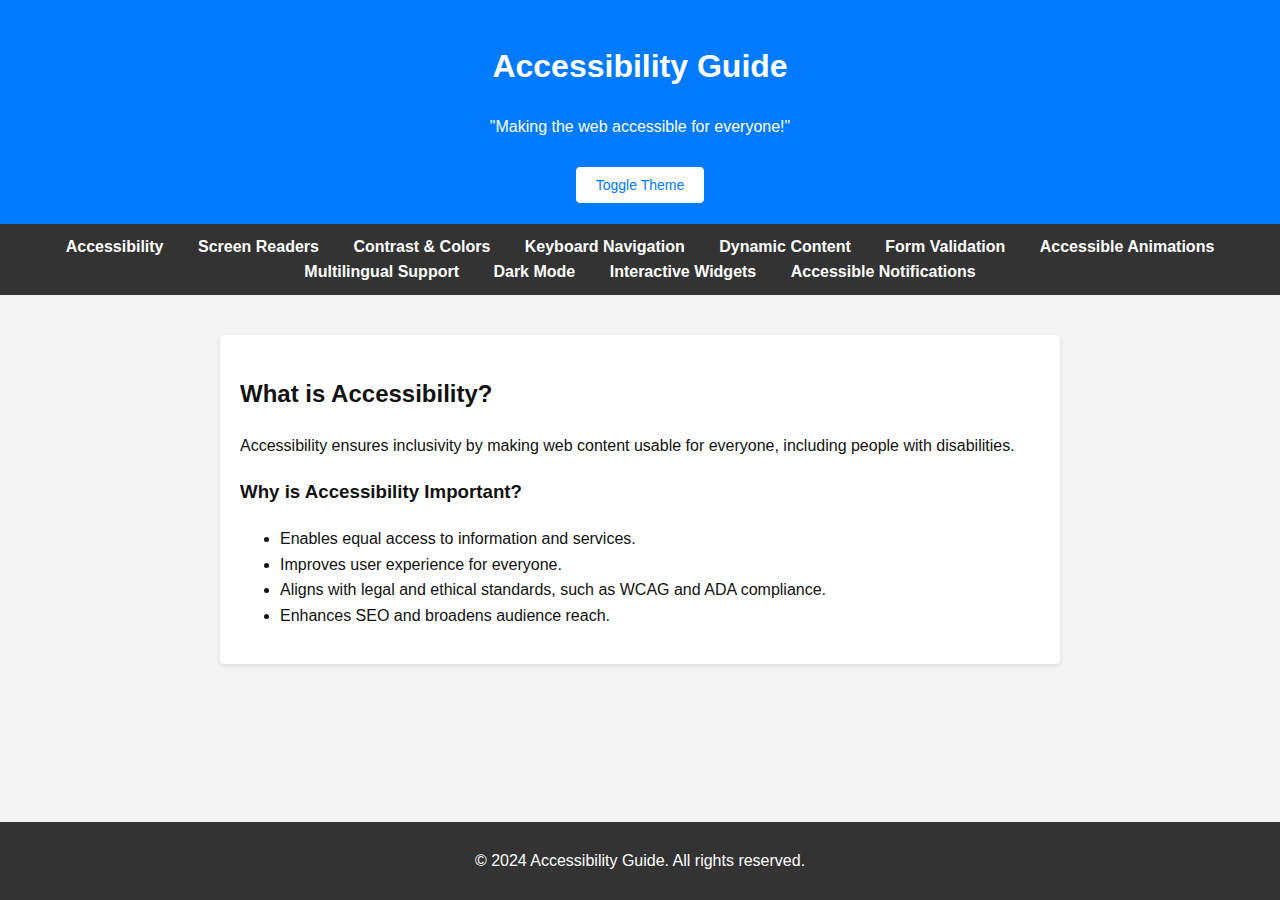
<file: index.html>
<!DOCTYPE html>
<html lang="en">
  <head>
    <meta charset="UTF-8" />
    <meta name="viewport" content="width=device-width, initial-scale=1.0" />
    <title>Accessibility Guide</title>
    <link rel="stylesheet" href="styles.css" />
  </head>
  <body>
    <header>
      <h1>Accessibility Guide</h1>
      <p>"Making the web accessible for everyone!"</p>
      <button class="theme-toggle" onclick="toggleTheme()">Toggle Theme</button>
    </header>

    <nav>
      <a href="#" onclick="showSection('accessibility')">Accessibility</a>
      <a href="#" onclick="showSection('screen-readers')">Screen Readers</a>
      <a href="#" onclick="showSection('contrast')">Contrast & Colors</a>
      <a href="#" onclick="showSection('keyboard')">Keyboard Navigation</a>
      <a href="#" onclick="showSection('dynamic-content')">Dynamic Content</a>
      <a href="#" onclick="showSection('form-validation')">Form Validation</a>
      <a href="#" onclick="showSection('animations')">Accessible Animations</a>
      <a href="#" onclick="showSection('multilingual-support')">Multilingual Support</a>
      <a href="#" onclick="showSection('dark-mode')">Dark Mode</a>
      <a href="#" onclick="showSection('interactive-widgets')">Interactive Widgets</a>
      <a href="#" onclick="showSection('notifications')">Accessible Notifications</a>

    </nav>

    <main>
      <section id="accessibility">
        <h2>What is Accessibility?</h2>
        <p>
          Accessibility ensures inclusivity by making web content usable for
          everyone, including people with disabilities.
        </p>
        <h3>Why is Accessibility Important?</h3>
        <ul>
          <li>Enables equal access to information and services.</li>
          <li>Improves user experience for everyone.</li>
          <li>
            Aligns with legal and ethical standards, such as WCAG and ADA
            compliance.
          </li>
          <li>Enhances SEO and broadens audience reach.</li>
        </ul>
      </section>

      <section id="screen-readers" class="hidden">
        <h2>Screen Reader Optimization</h2>
        <p>
          Screen readers help visually impaired users navigate websites.
          Semantic HTML and ARIA attributes improve compatibility.
        </p>
        <h3>ARIA Roles and Labels</h3>
        <ul>
          <li>
            Use ARIA roles to describe elements:
            <code>&lt;nav role="navigation"&gt;</code>
          </li>
          <li>
            Add <code>aria-label</code> to buttons and links for better
            descriptions:
            <code
              >&lt;button aria-label="Submit
              Form"&gt;Submit&lt;/button&gt;</code
            >
          </li>
        </ul>
      </section>

      <section id="contrast" class="hidden">
        <h2>Contrast & Colors</h2>
        <p>
          Ensure text is readable with sufficient contrast ratios. Use WCAG
          standards for guidance.
        </p>
        <h3>Tools for Testing Contrast</h3>
        <ul>
          <li>
            <a href="https://webaim.org/resources/contrastchecker/"
              >WebAIM Contrast Checker</a
            >
          </li>
          <li>
            <a href="https://accessible-colors.com/">Accessible Colors Tool</a>
          </li>
        </ul>
        <button onclick="toggleContrast()">Toggle High Contrast</button>
      </section>

      <section id="keyboard" class="hidden">
        <h2>Keyboard Navigation</h2>
        <p>
          Keyboard accessibility is essential for users who cannot use a mouse.
          Ensure proper focus management.
        </p>
        <h3>Focus Traps</h3>
        <p>Prevent users from navigating outside modals or overlays.</p>
      </section>

      <section id="dynamic-content" class="hidden">
        <h2>Dynamic Content</h2>
        <p>
          Use ARIA live regions to announce dynamic changes to screen readers.
        </p>
        <div aria-live="polite" id="live-region">Welcome to our site!</div>
        <button onclick="updateLiveRegion()">Update Message</button>
      </section>

      <section id="form-validation" class="hidden">
        <h2>Form Validation</h2>
        <p>
          Use accessible error messages for invalid inputs. ARIA attributes help
          convey errors to screen readers.
        </p>
        <form onsubmit="validateEmail(event)">
          <label for="email">Email:</label>
          <input
            type="email"
            id="email"
            aria-describedby="error-message"
            placeholder="Enter your email"
          />
          <div id="error-message" class="error" aria-live="assertive"></div>
          <button type="submit">Submit</button>
        </form>
      </section>

      <section id="animations" class="hidden">
        <h2>Accessible Animations</h2>
        <p>
          Animations can enhance user experience but should be designed
          carefully to ensure they do not cause discomfort or confusion,
          especially for users sensitive to motion.
        </p>
        <h3>Example: Motion Reduction</h3>
        <p>Use media queries to detect user preferences for reduced motion:</p>
        <div class="code-example">
          <pre>
@media (prefers-reduced-motion: reduce) {
  * {
    animation: none;
    transition: none;
  }
}
          </pre>
        </div>
        <button onclick="startAnimation()">Start Animation</button>
        <div id="animated-box" class="box"></div>
      </section>
<section id="multilingual-support" class="hidden">
  <h2>Multilingual Support</h2>
  <p>
    Providing multilingual support ensures inclusivity for users who speak
    different languages.
  </p>
  <h3>Best Practices for Multilingual Websites</h3>
  <ul>
    <li>
      Use the <code>lang</code> attribute to specify the language of the
      content:
    </li>
    <code>&lt;html lang="en"&gt;</code>
    <li>Provide a language switcher for easy navigation between languages.</li>
    <li>Ensure translations are accurate and culturally appropriate.</li>
  </ul>
  <h3>Language Detection Example</h3>
  <p>
    Detect the user's preferred language and set the page language accordingly.
  </p>
  <div class="code-example">
    <pre>
navigator.language || navigator.userLanguage;
    </pre>
  </div>

  <h3>Display "Hello World" in Multiple Languages</h3>
  <div id="language-example">
    <label for="language-select">Choose a language:</label>
    <select id="language-select" aria-label="Select language">
      <option value="en" lang="en">English</option>
      <option value="fr" lang="fr">French</option>
      <option value="ja" lang="ja">Japanese</option>
    </select>
    <p id="hello-world-text" lang="en">Hello World</p>
  </div>
</section>


<section id="dark-mode" class="hidden">
  <h2>Dark Mode</h2>
  <p>
    Dark mode helps reduce eye strain and provides better readability in low-light environments.
  </p>
  <h3>Enable Dark Mode</h3>
  <button class="btn" onclick="toggleTheme()">Toggle Dark Mode</button>

  <h3>Code Example</h3>
  <p>Below is an example of how to implement dark mode using JavaScript and CSS:</p>
  <div class="code-example">
    <h4>CSS:</h4>
    <pre>
/* General Dark Mode Styles */
.dark-mode {
  background-color: #121212;
  color: #f4f4f4;
}

.dark-mode header {
  background-color: #1f1f1f;
}
    </pre>

    <h4>JavaScript:</h4>
    <pre>
function toggleTheme() {
  const body = document.body;
  const isDarkMode = body.classList.toggle("dark-mode");
  localStorage.setItem("dark-mode", isDarkMode ? "enabled" : "disabled");
}

// Load user preference on page load
document.addEventListener("DOMContentLoaded", () => {
  if (localStorage.getItem("dark-mode") === "enabled") {
    document.body.classList.add("dark-mode");
  }
});
    </pre>
  </div>
</section>

<section id="interactive-widgets" class="hidden">
  <h2>Interactive Widgets</h2>
  <p>Accessible sliders, date pickers, and other custom UI components.</p>

  <!-- Accessible Slider -->
  <div class="slider-container">
    <label for="slider" class="slider-label">Adjust Volume:</label>
    <input
      type="range"
      id="slider"
      class="slider"
      min="0"
      max="100"
      value="50"
      aria-valuemin="0"
      aria-valuemax="100"
      aria-valuenow="50"
      role="slider"
      oninput="updateSliderValue(this)"
      onkeydown="handleSliderKeydown(event, this)"
    />
    <span id="slider-value" aria-live="polite">50</span>
  </div>

  <!-- Accessible Date Picker -->
  <div class="datepicker">
    <label for="date-input" class="datepicker-label">Select a Date:</label>
    <input
      type="text"
      id="date-input"
      aria-haspopup="true"
      aria-expanded="false"
      aria-controls="calendar"
      placeholder="DD-MM-YYYY"
      readonly
      onclick="toggleCalendar()"
    />
    <div id="calendar" class="calendar" role="dialog" aria-label="Date Picker">
      <table>
        <thead>
          <tr>
            <th>Su</th>
            <th>Mo</th>
            <th>Tu</th>
            <th>We</th>
            <th>Th</th>
            <th>Fr</th>
            <th>Sa</th>
          </tr>
        </thead>
        <tbody id="calendar-body">
          <!-- Calendar days will be dynamically generated -->
        </tbody>
      </table>
    </div>
  </div>
</section>

<section id="notifications" class="hidden">
  <h2>Accessible Notifications</h2>
  <p>
    Notifications should be accessible to all users, including those using screen readers. Use ARIA live regions to ensure important updates are announced.
  </p>
  <h3>Implementing Screen-Reader Friendly Notifications</h3>
  <ul>
    <li>
      Use <code>role="alert"</code> or <code>aria-live="polite"</code> for inline notifications to announce updates.
    </li>
    <li>
      Ensure notifications have clear and concise messages.
    </li>
    <li>
      Example:
      <pre><code>
        &lt;div role="alert" aria-live="assertive" class="toast-notification"&gt;
          Your changes have been saved successfully!
        &lt;/div&gt;
      </code></pre>
    </li>
  </ul>
  <button class="btn" onclick="showNotification('Your changes have been saved successfully!')">Show Notification</button>
</section>
    </main>

    <footer>
      <p>&copy; 2024 Accessibility Guide. All rights reserved.</p>
    </footer>

    <script src="script.js"></script>
  </body>
</html>
</file>
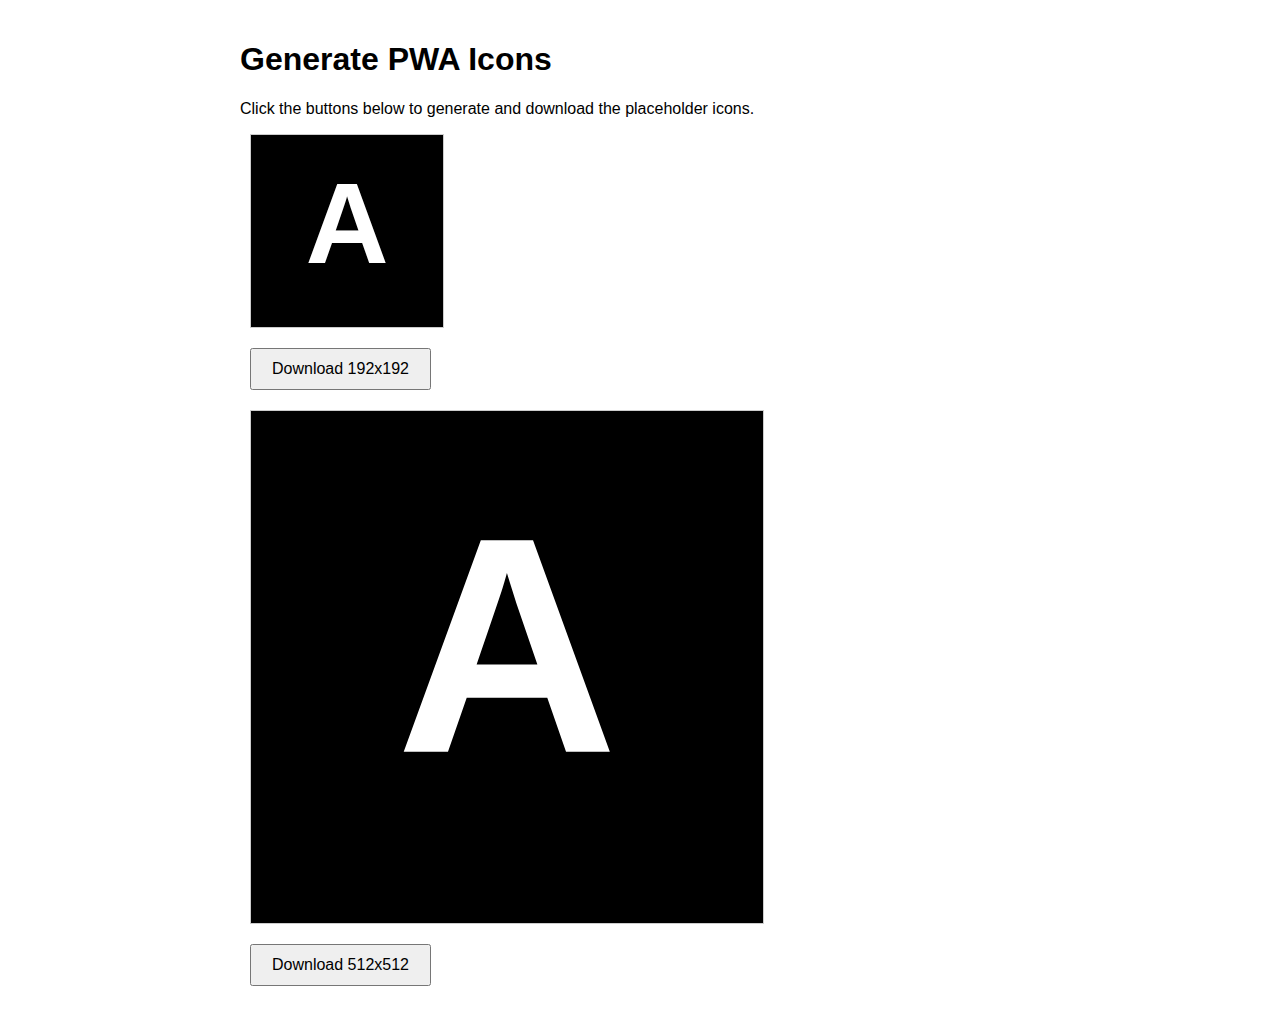
<file: generate-icons.html>
<!DOCTYPE html>
<html lang="en">
<head>
  <meta charset="UTF-8">
  <meta name="viewport" content="width=device-width, initial-scale=1.0">
  <title>Generate PWA Icons</title>
  <style>
    body {
      font-family: sans-serif;
      padding: 20px;
      max-width: 800px;
      margin: 0 auto;
    }
    canvas {
      border: 1px solid #ccc;
      margin: 10px;
      display: block;
    }
    button {
      padding: 10px 20px;
      margin: 10px;
      font-size: 16px;
      cursor: pointer;
    }
  </style>
</head>
<body>
  <h1>Generate PWA Icons</h1>
  <p>Click the buttons below to generate and download the placeholder icons.</p>
  
  <div>
    <canvas id="icon192" width="192" height="192"></canvas>
    <button onclick="downloadIcon('icon192', 'icon-192x192.png')">Download 192x192</button>
  </div>
  
  <div>
    <canvas id="icon512" width="512" height="512"></canvas>
    <button onclick="downloadIcon('icon512', 'icon-512x512.png')">Download 512x512</button>
  </div>

  <script>
    function drawIcon(canvasId, size) {
      const canvas = document.getElementById(canvasId);
      const ctx = canvas.getContext('2d');
      
      // Background
      ctx.fillStyle = '#000000';
      ctx.fillRect(0, 0, size, size);
      
      // White "A" letter in center
      ctx.fillStyle = '#ffffff';
      ctx.font = `bold ${size * 0.6}px sans-serif`;
      ctx.textAlign = 'center';
      ctx.textBaseline = 'middle';
      ctx.fillText('A', size / 2, size / 2);
    }
    
    function downloadIcon(canvasId, filename) {
      const canvas = document.getElementById(canvasId);
      const link = document.createElement('a');
      link.download = filename;
      link.href = canvas.toDataURL('image/png');
      link.click();
    }
    
    // Draw icons on load
    window.addEventListener('load', () => {
      drawIcon('icon192', 192);
      drawIcon('icon512', 512);
    });
  </script>
</body>
</html>
</file>
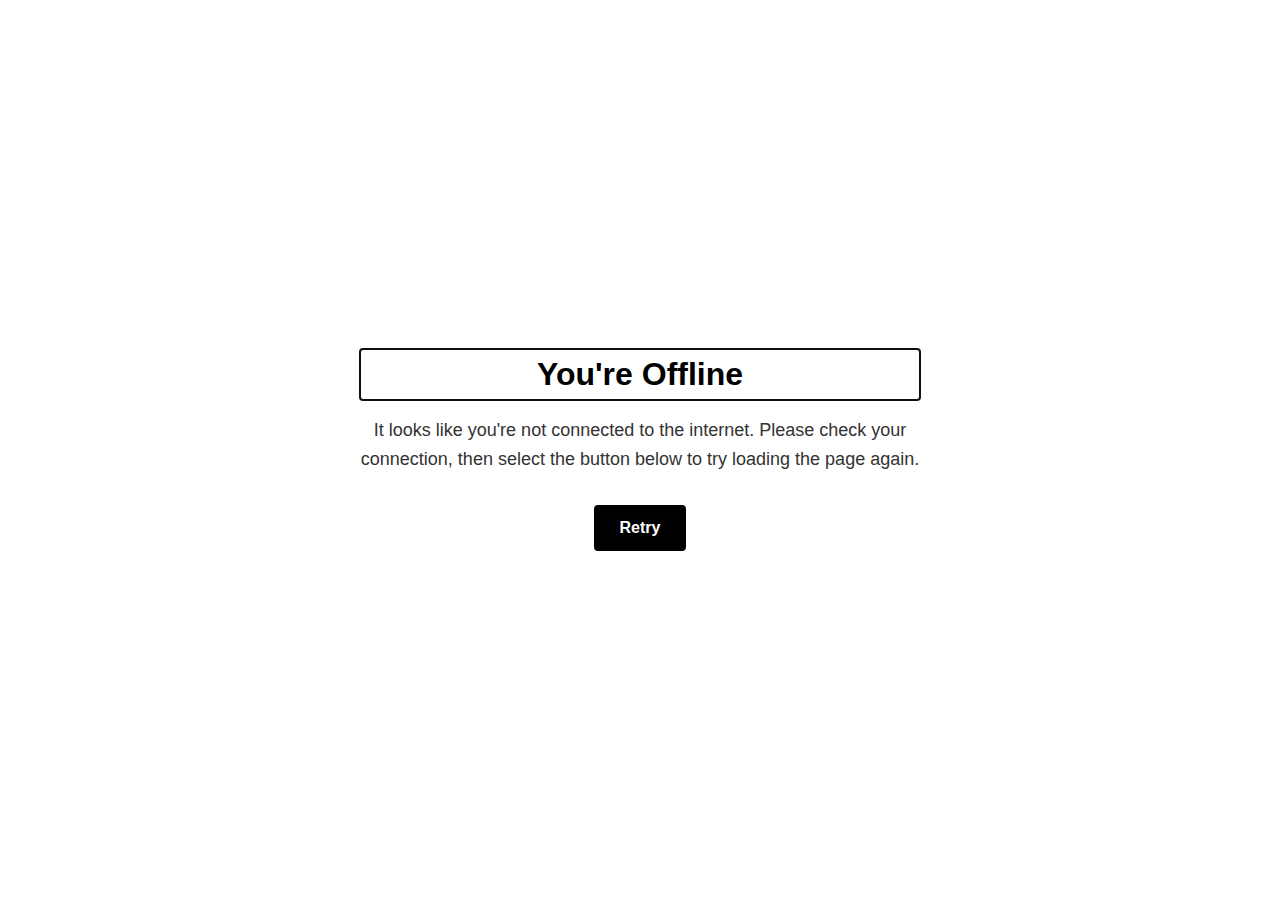
<file: offline.html>
<!DOCTYPE html>
<html lang="en">
<head>
  <meta charset="UTF-8">
  <meta name="viewport" content="width=device-width, initial-scale=1.0">
  <title>Offline - Web Accessibility Guide</title>
  <style>
    * {
      margin: 0;
      padding: 0;
      box-sizing: border-box;
    }
    
    body {
      font-family: -apple-system, BlinkMacSystemFont, 'Segoe UI', Roboto, Oxygen, Ubuntu, Cantarell, sans-serif;
      background-color: #ffffff;
      color: #000000;
      min-height: 100vh;
      display: flex;
      align-items: center;
      justify-content: center;
      padding: 20px;
      line-height: 1.6;
    }
    
    .offline-container {
      max-width: 600px;
      text-align: center;
      padding: 40px 20px;
    }
    
    h1 {
      font-size: 2rem;
      margin-bottom: 1rem;
      color: #000000;
    }
    
    p {
      font-size: 1.125rem;
      margin-bottom: 2rem;
      color: #333333;
    }
    
    .retry-button {
      display: inline-block;
      padding: 12px 24px;
      background-color: #000000;
      color: #ffffff;
      text-decoration: none;
      border: 2px solid #000000;
      border-radius: 4px;
      font-size: 1rem;
      font-weight: bold;
      cursor: pointer;
      transition: background-color 0.2s, color 0.2s;
    }
    
    .retry-button:hover,
    .retry-button:focus {
      background-color: #333333;
      outline: 3px solid #ffcc00;
      outline-offset: 2px;
    }
    
    .retry-button:active {
      background-color: #000000;
    }
    
    /* High contrast support */
    @media (prefers-contrast: high) {
      body {
        background-color: #ffffff;
        color: #000000;
      }
      
      .retry-button {
        border-width: 3px;
      }
    }
    
    /* Dark mode support */
    @media (prefers-color-scheme: dark) {
      body {
        background-color: #121212;
        color: #f4f4f4;
      }
      
      h1 {
        color: #f4f4f4;
      }
      
      p {
        color: #e0e0e0;
      }
      
      .retry-button {
        background-color: #ffffff;
        color: #000000;
        border-color: #ffffff;
      }
      
      .retry-button:hover,
      .retry-button:focus {
        background-color: #e0e0e0;
      }
    }
  </style>
</head>
<body>
  <main role="main" aria-labelledby="offline-heading" class="offline-container">
    <h1 id="offline-heading" tabindex="-1">You're Offline</h1>
    <p id="offline-instructions">It looks like you're not connected to the internet. Please check your connection, then select the button below to try loading the page again.</p>
    <button class="retry-button" type="button" onclick="window.location.reload()" aria-describedby="offline-instructions">
      Retry
    </button>
  </main>
  <script>
    (function focusOfflineHeading() {
      const heading = document.getElementById('offline-heading');
      if (heading) {
        heading.focus();
      }
    })();
  </script>
</body>
</html>
</file>
<file: styles.css>
body {
  font-family: Arial, sans-serif;
  line-height: 1.6;
  margin: 0;
  padding: 0;
  display: flex;
  flex-direction: column;
  min-height: 100vh;
  background-color: var(--background-color, #f4f4f4);
  color: var(--text-color, #333);
  transition: background-color 0.3s, color 0.3s;
}

header {
  background-color: #007bff;
  color: white;
  text-align: center;
  padding: 20px;
}

.theme-toggle {
  margin-top: 10px;
  padding: 10px 20px;
  font-size: 14px;
  background-color: #fff;
  color: #007bff;
  border: 1px solid #007bff;
  border-radius: 5px;
  cursor: pointer;
}

.theme-toggle:hover {
  background-color: #0056b3;
  color: white;
}

nav {
  background-color: #333;
  padding: 10px;
  text-align: center;
}

nav a {
  color: white;
  text-decoration: none;
  margin: 0 15px;
  font-weight: bold;
}

nav a:hover {
  text-decoration: underline;
}

main {
  flex: 1;
  padding: 20px;
}

section {
  margin: 20px auto;
  padding: 20px;
  max-width: 800px;
  background-color: white;
  color: #121212;
  border-radius: 5px;
  box-shadow: 0 2px 5px rgba(0, 0, 0, 0.1);
}

.hidden {
  display: none;
}

.code-example {
  background-color: #f9f9f9;
  padding: 10px;
  border: 1px solid #ddd;
  border-radius: 5px;
  font-family: monospace;
  overflow-x: auto;
}

.code-example h4 {
  margin-top: 0;
  font-size: 1.1em;
}


.high-contrast {
  background-color: black;
  color: yellow;
}

.box {
  width: 50px;
  height: 50px;
  background-color: red;
  margin-top: 20px;
  animation: move 2s infinite;
}

@keyframes move {
  0% {
    transform: translateX(0);
  }
  50% {
    transform: translateX(100px);
  }
  100% {
    transform: translateX(0);
  }
}

@media (prefers-reduced-motion: reduce) {
  .box {
    animation: none;
  }
}

.error {
  color: red;
  margin-top: 5px;
  font-weight: bold;
}

footer {
  background-color: #333;
  color: white;
  text-align: center;
  padding: 10px;
  margin-top: auto;
}

@media (max-width: 768px) {
  nav a {
    display: block;
    margin: 10px 0;
  }

  button {
    width: 100%;
  }
}


#language-example {
  margin-top: 1em;
}
label {
  font-weight: bold;
  margin-right: 0.5em;
}
select {
  padding: 0.5em;
  border: 1px solid #ccc;
  border-radius: 4px;
}
p#hello-world-text {
  margin-top: 1em;
  padding: 4px;
  font-size: 1.2em;
  font-weight: bold;
}
.dark-mode {
  background-color: #121212;
  color: #ffffff;
}

 /* Styles for Slider */
 .slider-container {
  display: flex;
  align-items: center;
  margin: 1em 0;
}
.slider {
  width: 200px;
  margin: 0 1em;
}
.slider-label {
  font-size: 1.2em;
}

/* Styles for Date Picker */
.datepicker {
  position: relative;
  margin-top: 1em;
}
.calendar {
  display: none;
  position: absolute;
  left:5em;
  top: 2em;
  background: white;
  border: 1px solid #ccc;
  box-shadow: 0 4px 8px rgba(0, 0, 0, 0.1);
  z-index: 10;
}
.calendar.active {
  display: block;
}
.calendar table {
  border-collapse: collapse;
  width: 100%;
}
.calendar th,
.calendar td {
  padding: 0.5em;
  text-align: center;
  cursor: pointer;
}
.calendar .today {
  background-color: #007bff;
  color: white;
}
/* Accessible Notifications */
.toast-notification {
  position: absolute;
  top: 50%;
  left: 60%;
  transform: translate(-50%, -50%);
  background-color: #0056b3;
  color: white;
  padding: 10px 20px;
  border-radius: 5px;
  box-shadow: 0 5px 15px rgba(0, 0, 0, 0.3);
  font-size: 16px;
  z-index: 1000;
  opacity: 1;
  animation: fadeout 4s forwards;
}

@keyframes fadeout {
  0% {
    opacity: 1;
  }
  80% {
    opacity: 1;
  }
  100% {
    opacity: 0;
  }
}
.btn{
  border-radius: 20px;
  padding: 5px 10px;
  font-size: 14px;
  background-color: #fff;
  color: #007bff;
  border: 1px solid #007bff;
  border-radius: 5px;
  cursor: pointer;
}

.btn:hover {
  background-color: #0056b3;
  color: white;
}

button:focus, a:focus {
  outline: 3px solid #ffcc00;
  outline-offset: 3px;
}
</file>
